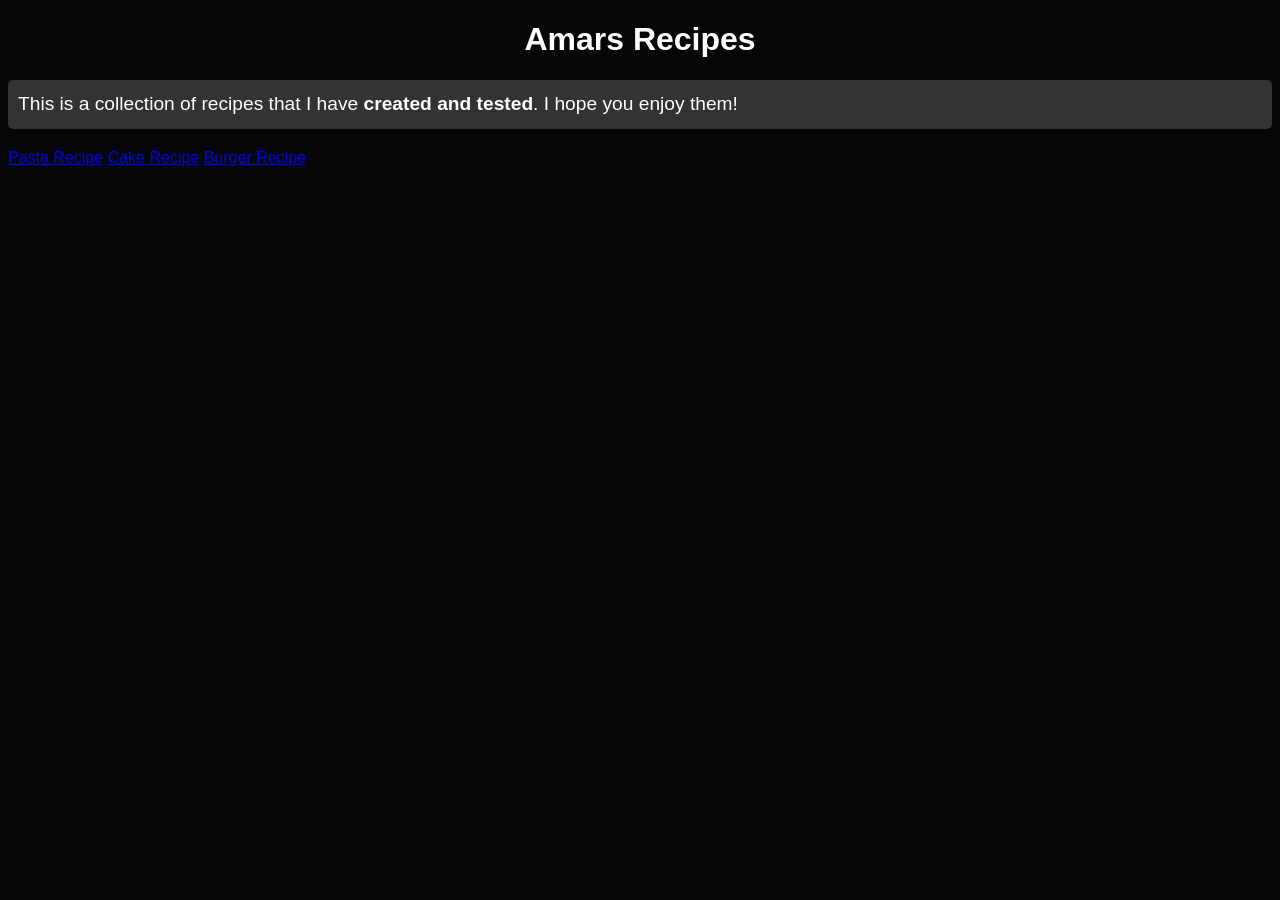
<file: Recipes/index.html>
<!DOCTYPE html>
<html lang="en">
<head>
    <meta charset="UTF-8">
    <meta name="viewport" content="width=device-width, initial-scale=1.0">
    <title>Amars Recipes</title>
    <link rel="stylesheet" href="recipe.css">
</head>
<body>
    <h1> Amars Recipes</h1>

    <p>This is a collection of recipes that I have <strong>created and tested</strong>. I hope you enjoy them!</p>
    <a
    <a href="pasta.html">Pasta Recipe</a>
    <a href="cake.html">Cake Recipe</a>
    <a href="burger.html">Burger Recipe</a>
</body>
</html>
</file>
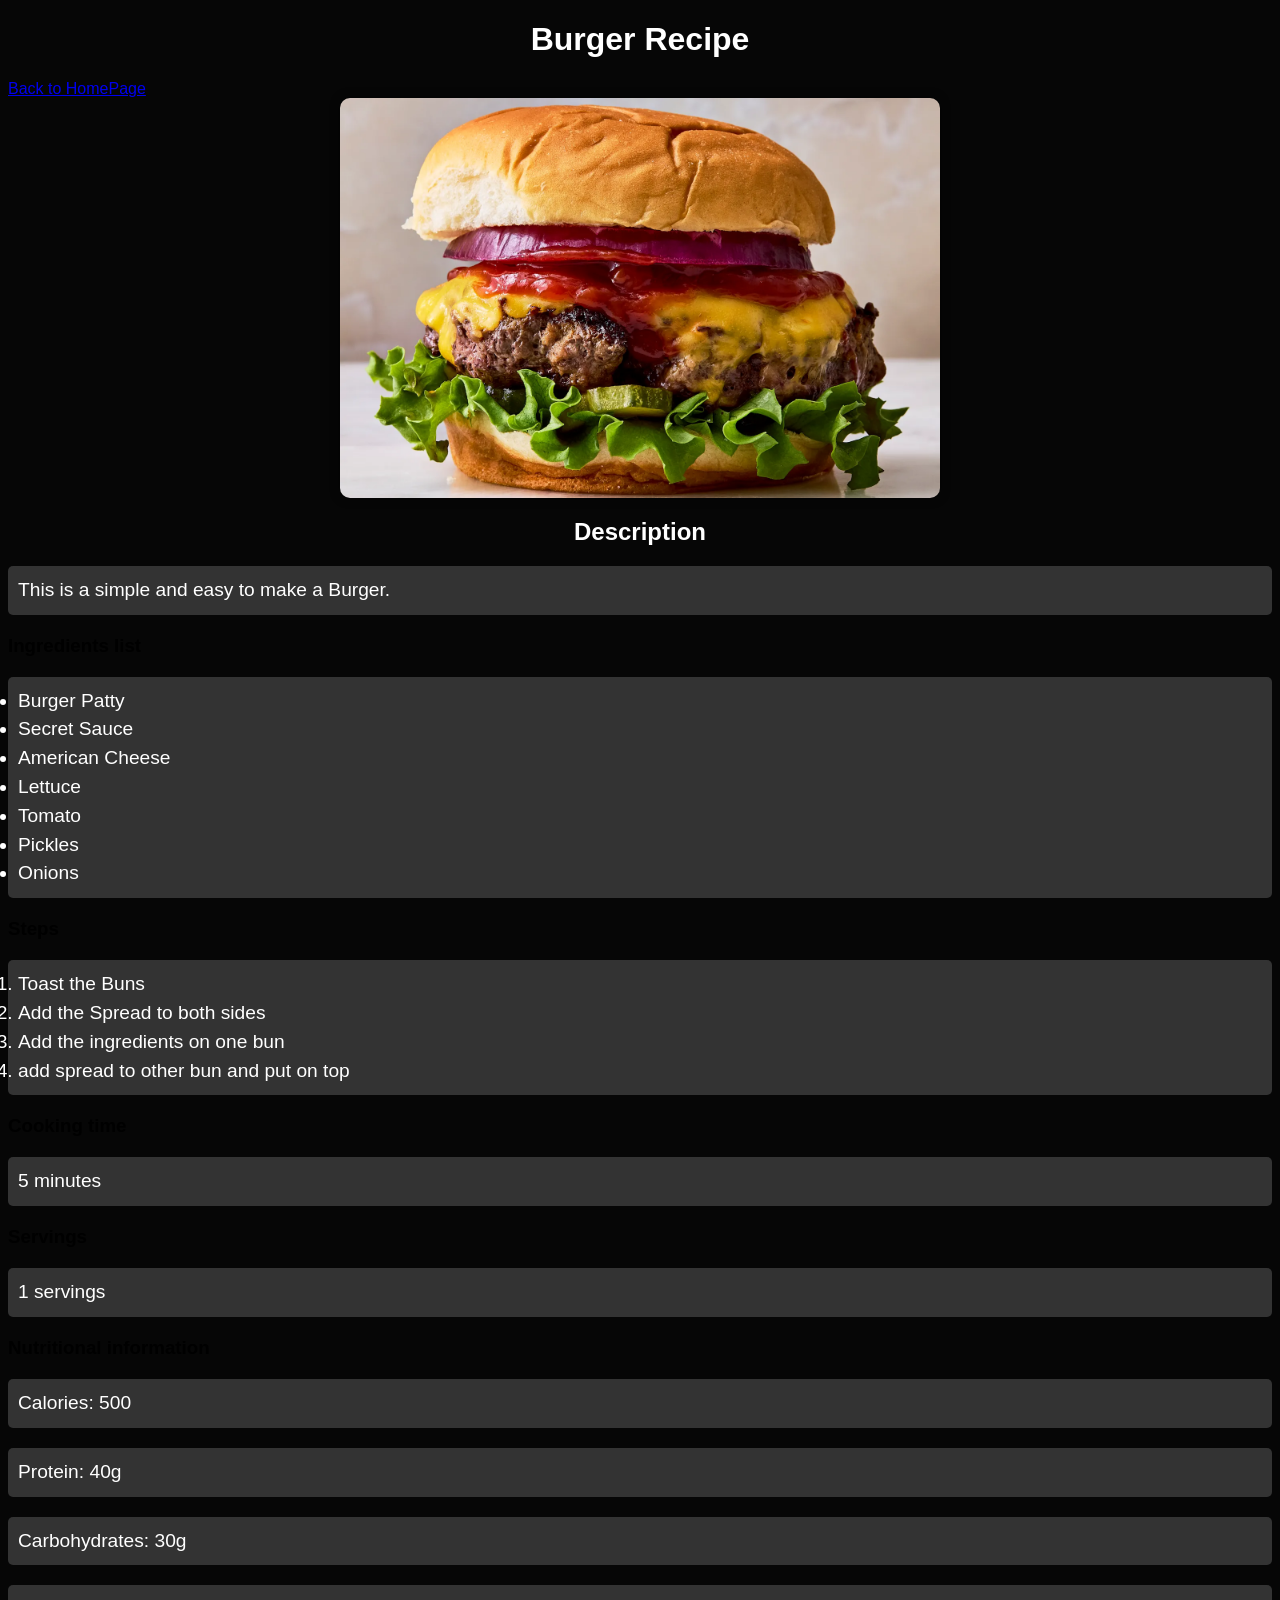
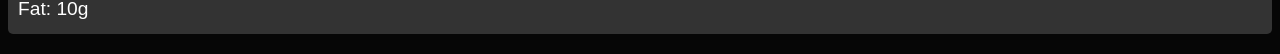
<file: Recipes/burger.html>
<!DOCTYPE html>
<html lang="en">
<head>
    <meta charset="UTF-8">
    <meta name="viewport" content="width=device-width, initial-scale=1.0">
    <title>Burger Recipe</title>
    <link rel="stylesheet" href="recipe.css">
</head>
<body>
    <h1> Burger Recipe </h1>
    <a href="index.html">Back to HomePage</a>
    <br>
    <img src="burgers.webp" alt="Burger" width="=300" height="400">
<h2>Description</h2>
    <p>This is a simple and easy to make a Burger.</p>
    <h3>Ingredients list</h3>
    <ul>
        <li>Burger Patty</li>
        <li>Secret Sauce</li>
        <li>American Cheese</li>
        <li>Lettuce</li>
        <li>Tomato</li>
        <li>Pickles</li>
        <li>Onions</li>
    </ul>
    <h3>Steps</h3>
    <ol>
        <li>Toast the Buns</li>
        <li>Add the Spread to both sides</li>
        <li>Add the ingredients on one bun</li>
        <li>add spread to other bun and put on top</li>
    </ol>
    <h3>Cooking time</h3>
    <p>5 minutes</p>
    <h3>Servings</h3>
    <p>1 servings</p>
    <h3>Nutritional information</h3>
    <p>Calories: 500</p>
    <p>Protein: 40g</p>
    <p>Carbohydrates: 30g</p>
    <p>Fat: 10g</p>
</body>
</html>
</file>
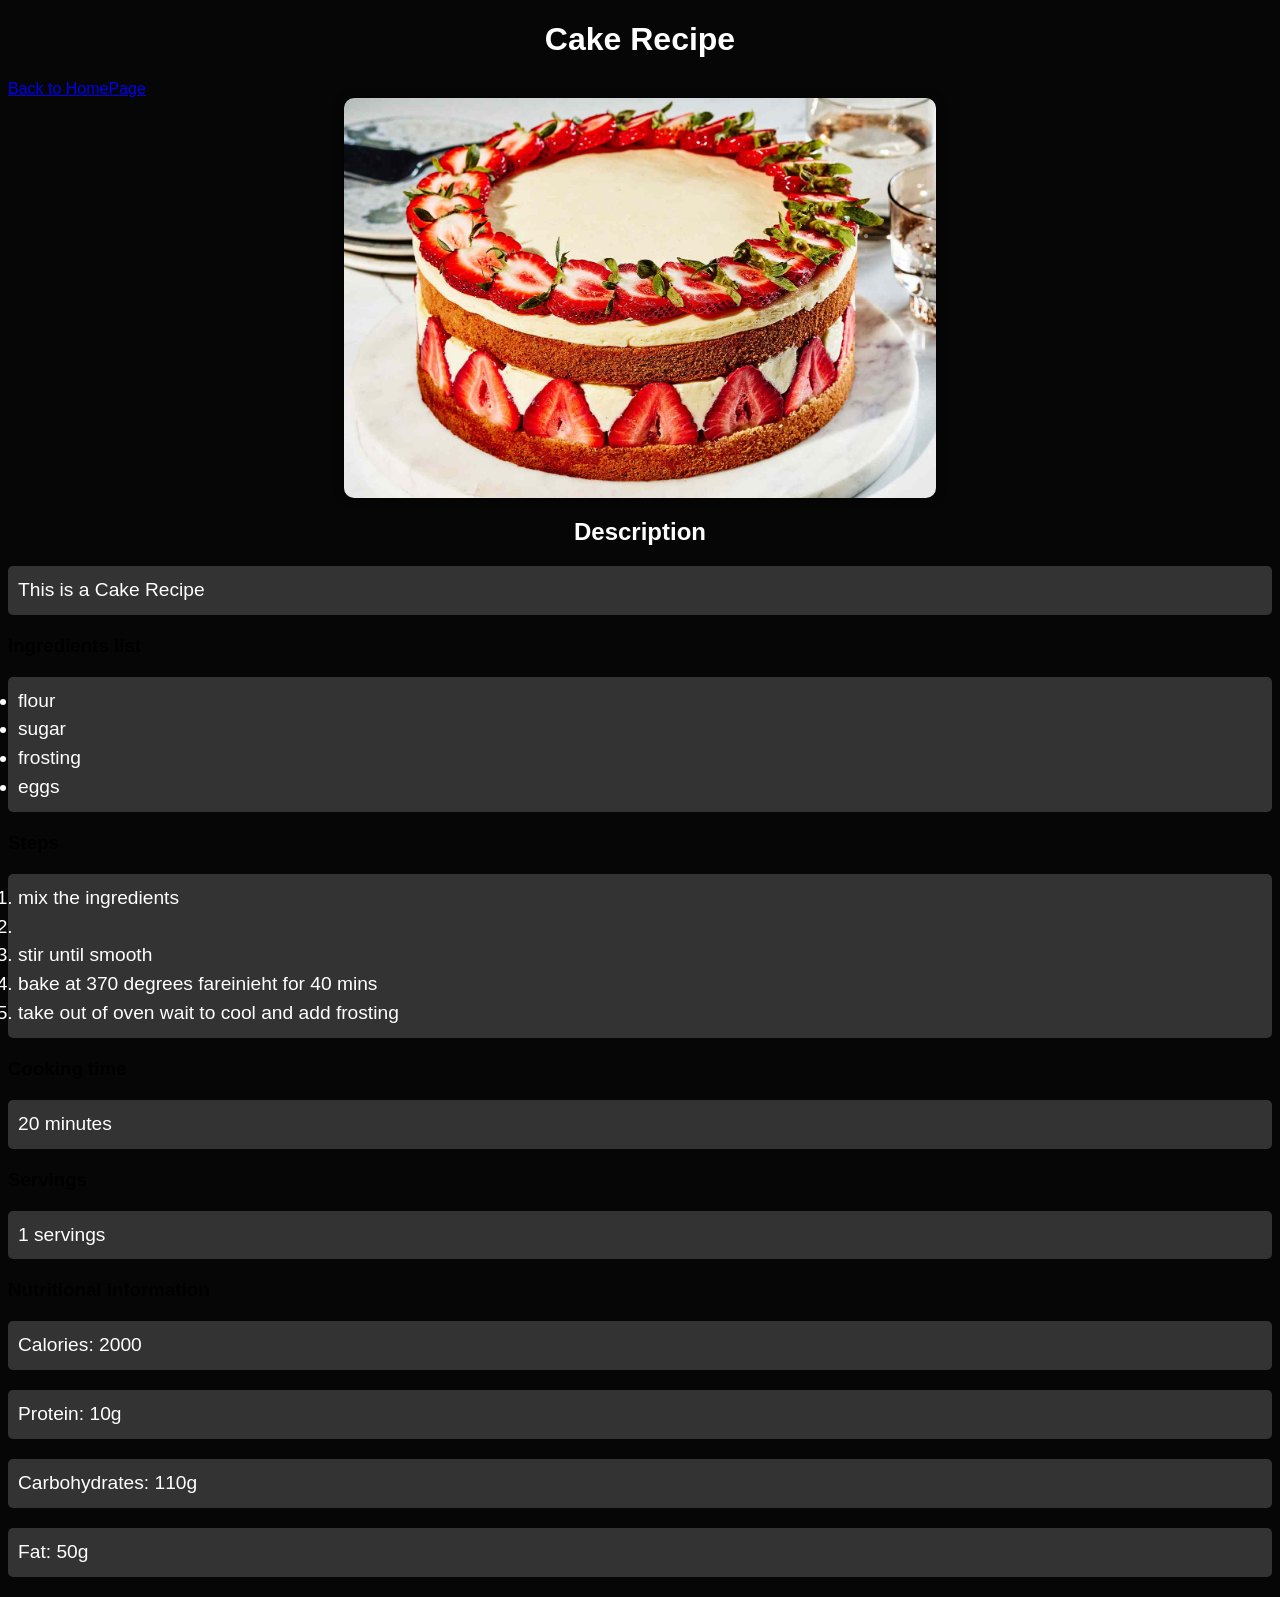
<file: Recipes/cake.html>
<!DOCTYPE html>
<html lang="en">
<head>
    <meta charset="UTF-8">
    <meta name="viewport" content="width=device-width, initial-scale=1.0">
    <title>Cake Recipe</title>
    <link rel="stylesheet" href="recipe.css">
</head>
<body>
    <h1> Cake Recipe </h1>
    <a href="index.html">Back to HomePage</a>
    <br>
    <img src="cakeee.jpeg" alt="" width="=300" height="400">
<h2>Description</h2>
    <p>This is a Cake Recipe</p>
    <h3>Ingredients list</h3>
    <ul>
       <li>flour</li>
       <li>sugar</li>
       <li>frosting</li>
       <li>eggs</li>
    </ul>
    <h3>Steps</h3>
    <ol>
        <li>mix the ingredients<li>  
        <li>stir until smooth</li>
        <li>bake at 370 degrees fareinieht for 40 mins</li>
        <li>take out of oven wait to cool and add frosting</li>
    </ol>
    <h3>Cooking time</h3>
    <p>20 minutes</p>
    <h3>Servings</h3>
    <p>1 servings</p>
    <h3>Nutritional information</h3>
    <p>Calories: 2000</p>
    <p>Protein: 10g</p>
    <p>Carbohydrates: 110g</p>
    <p>Fat: 50g</p>
</body>
</html>
</file>
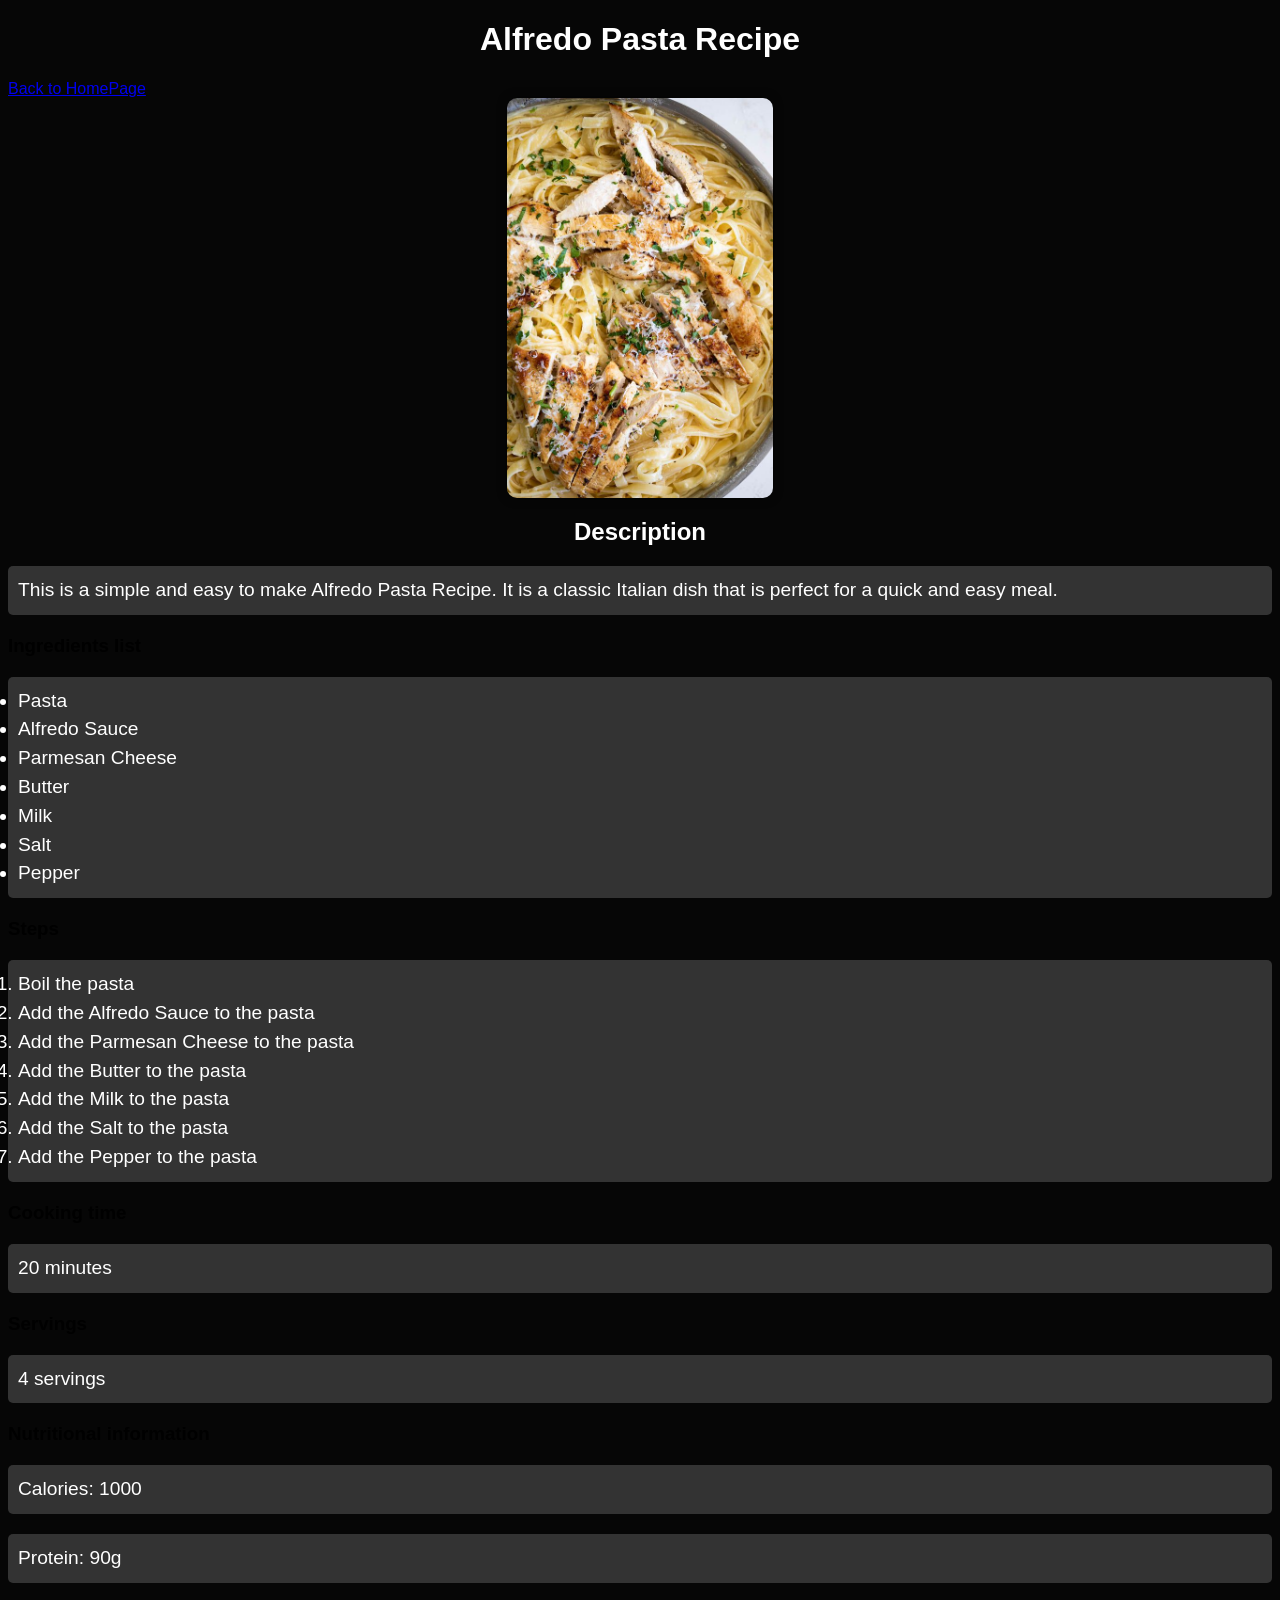
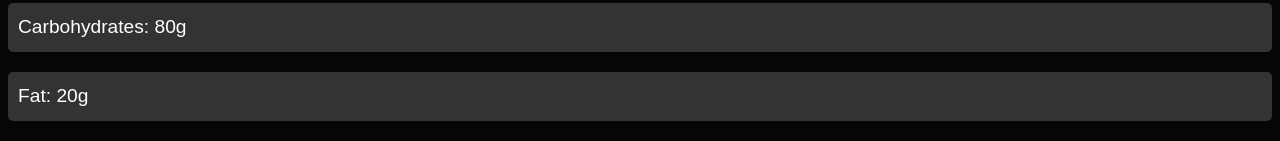
<file: Recipes/pasta.html>
<!DOCTYPE html>
<html lang="en">
<head>
    <meta charset="UTF-8">
    <meta name="viewport" content="width=device-width, initial-scale=1.0">
    <title>Pasta Recipe</title>
 <link rel="stylesheet" href="recipe.css">
</head>
<body>
    <h1>Alfredo Pasta Recipe </h1>
    <a href="index.html">Back to HomePage</a>
    <br>
    <img src="alfredo.jpg" alt="Alfredo Pasta" width="=300" height="400">
<h2>Description</h2>
    <p>This is a simple and easy to make Alfredo Pasta Recipe. It is a classic Italian dish that is perfect for a quick and easy meal.</p>
    <h3>Ingredients list</h3>
    <ul>
        <li>Pasta</li>
        <li>Alfredo Sauce</li>
        <li>Parmesan Cheese</li>
        <li>Butter</li>
        <li>Milk</li>
        <li>Salt</li>
        <li>Pepper</li>
    </ul>
    <h3>Steps</h3>
    <ol>
        <li>Boil the pasta</li>
        <li>Add the Alfredo Sauce to the pasta</li>
        <li>Add the Parmesan Cheese to the pasta</li>
        <li>Add the Butter to the pasta</li>
        <li>Add the Milk to the pasta</li>
        <li>Add the Salt to the pasta</li>
        <li>Add the Pepper to the pasta</li>
    </ol>
    <h3>Cooking time</h3>
    <p>20 minutes</p>
    <h3>Servings</h3>
    <p>4 servings</p>
    <h3>Nutritional information</h3>
    <p>Calories: 1000</p>
    <p>Protein: 90g</p>
    <p>Carbohydrates: 80g</p>
    <p>Fat: 20g</p>
</body>
</html>
</file>
<file: Recipes/recipe.css>
body {
            background-color: #060606;
            font-family: Arial, sans-serif;
        }
        h1 {
            color: #fff;
            text-align: center;
        }
        a:hover a:focus {
            color: aquamarine;
            text-decoration: none;

        }
        img {
            display: block;
            margin: 0 auto;
            border-radius: 10px;
            box-shadow: 0 0 10px 0 rgba(0, 0, 0, 0.5);
        }
        p {
            color: #fff;
            font-size: 1.2em;
            line-height: 1.5;
            margin: 20px 0;
            padding: 10px;
            border-radius: 5px;
            background-color: #333;
        }
        ul {
            color: #fff;
            font-size: 1.2em;
            line-height: 1.5;
            margin: 20px 0;
            padding: 10px;
            border-radius: 5px;
            background-color: #333;
        }
        ol {
            color: #fff;
            font-size: 1.2em;
            line-height: 1.5;
            margin: 20px 0;
            padding: 10px;
            border-radius: 5px;
            background-color: #333;
        }
        h2 {
            color: #fff;
            font-size: 1.5em;
            text-align: center;
            margin: 20px 0;
        }
</file>
